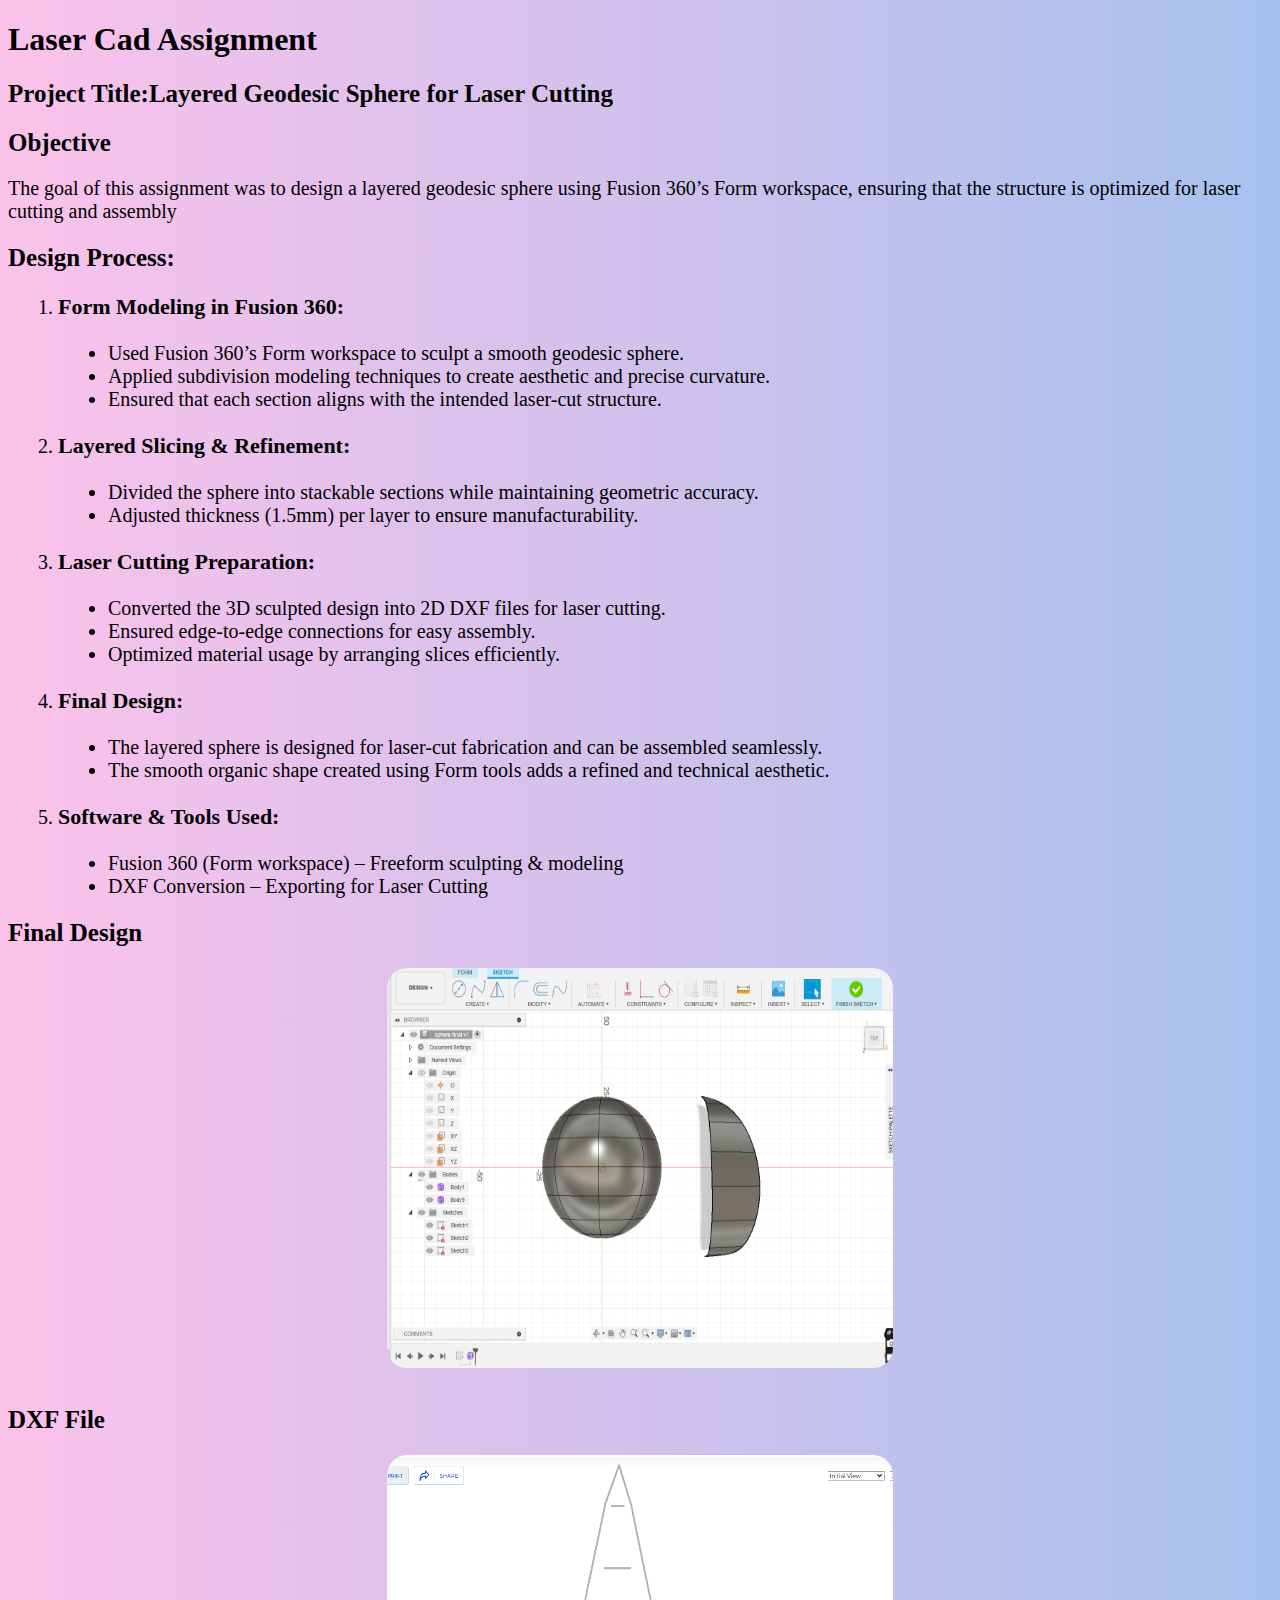
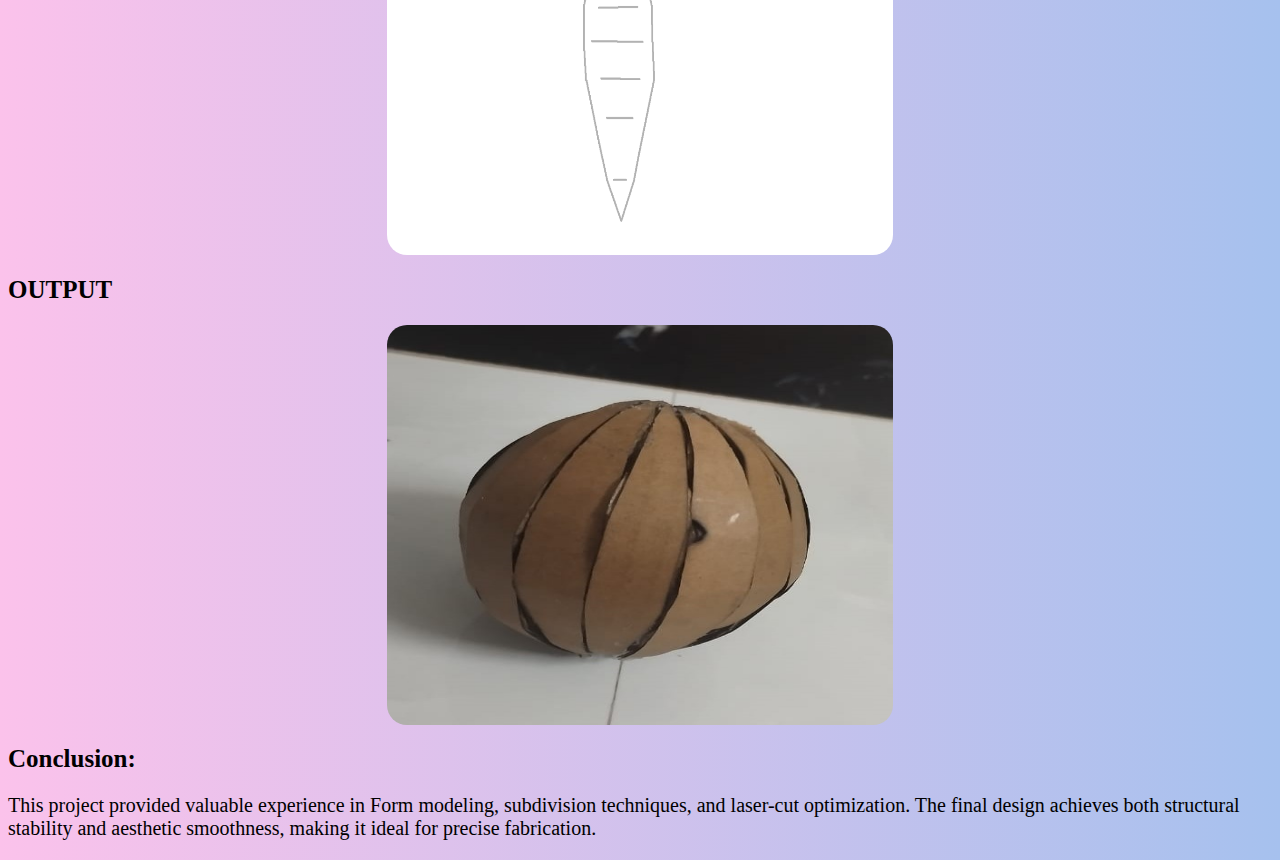
<file: Assignment1.html>
<!DOCTYPE html>
<html lang="en">
<head>
    <meta charset="UTF-8">
    <meta name="viewport" content="width=device-width, initial-scale=1.0">
    <title>Document</title>
    <link rel="stylesheet" href="assets/css/Assignment1.css">
    
</head>
<body style="background: linear-gradient(to right, #fbc2eb, #a6c1ee);
    color: black">
    <h1>Laser Cad Assignment</h1>
    <div class="list">
        <h2><strong>Project Title:</strong>Layered Geodesic Sphere for Laser Cutting</h2>
        <h2>Objective</h2>
        <p>The goal of this assignment was to design a layered geodesic sphere using Fusion 360’s Form workspace, ensuring that the structure is optimized for laser cutting and assembly</p>
        <h2>Design Process:</h2>
        <ol>
        <li><h3>Form Modeling in Fusion 360:</h3></li>
        <ul>
<li>Used Fusion 360’s Form workspace to sculpt a smooth geodesic sphere.</li>
<li>Applied subdivision modeling techniques to create aesthetic and precise curvature.</li>
<li>Ensured that each section aligns with the intended laser-cut structure.</li></ul>
<li><h3>Layered Slicing & Refinement:</h3></li>
<ul>
<li>Divided the sphere into stackable sections while maintaining geometric accuracy.</li>
<li>Adjusted thickness (1.5mm) per layer to ensure manufacturability.</li></ul>
<li><h3>Laser Cutting Preparation:</h3></li>
<ul>
<li>Converted the 3D sculpted design into 2D DXF files for laser cutting.</li>
<li>Ensured edge-to-edge connections for easy assembly.</li>
<li>Optimized material usage by arranging slices efficiently.</li></ul>
<li><h3>Final Design:</h3></li>
<ul>
<li>The layered sphere is designed for laser-cut fabrication and can be assembled seamlessly.</li>
<li>The smooth organic shape created using Form tools adds a refined and technical aesthetic.</li></ul>
<li><h3>Software & Tools Used:</h3></li>
<ul>
  <li> Fusion 360 (Form workspace) – Freeform sculpting & modeling</li>
 <li>DXF Conversion – Exporting for Laser Cutting</li></ul>
</ol>
 <h2>Final Design</h2>
  <img src="assets/images/fusion.png" alt="sphere"><br>
  <h2>DXF File </h2>
    <img src="assets/images/dxf file1.png" alt="dxf">
    <h2>OUTPUT</h2>
    <img src="assets/images/sphere.jpg" alt="dxf">
    <h2>Conclusion:</h2>
<p>This project provided valuable experience in Form modeling, subdivision techniques, and laser-cut optimization. The final design achieves both structural stability and aesthetic smoothness, making it ideal for precise fabrication.</p>
</div>
</body>
</html>
</file>
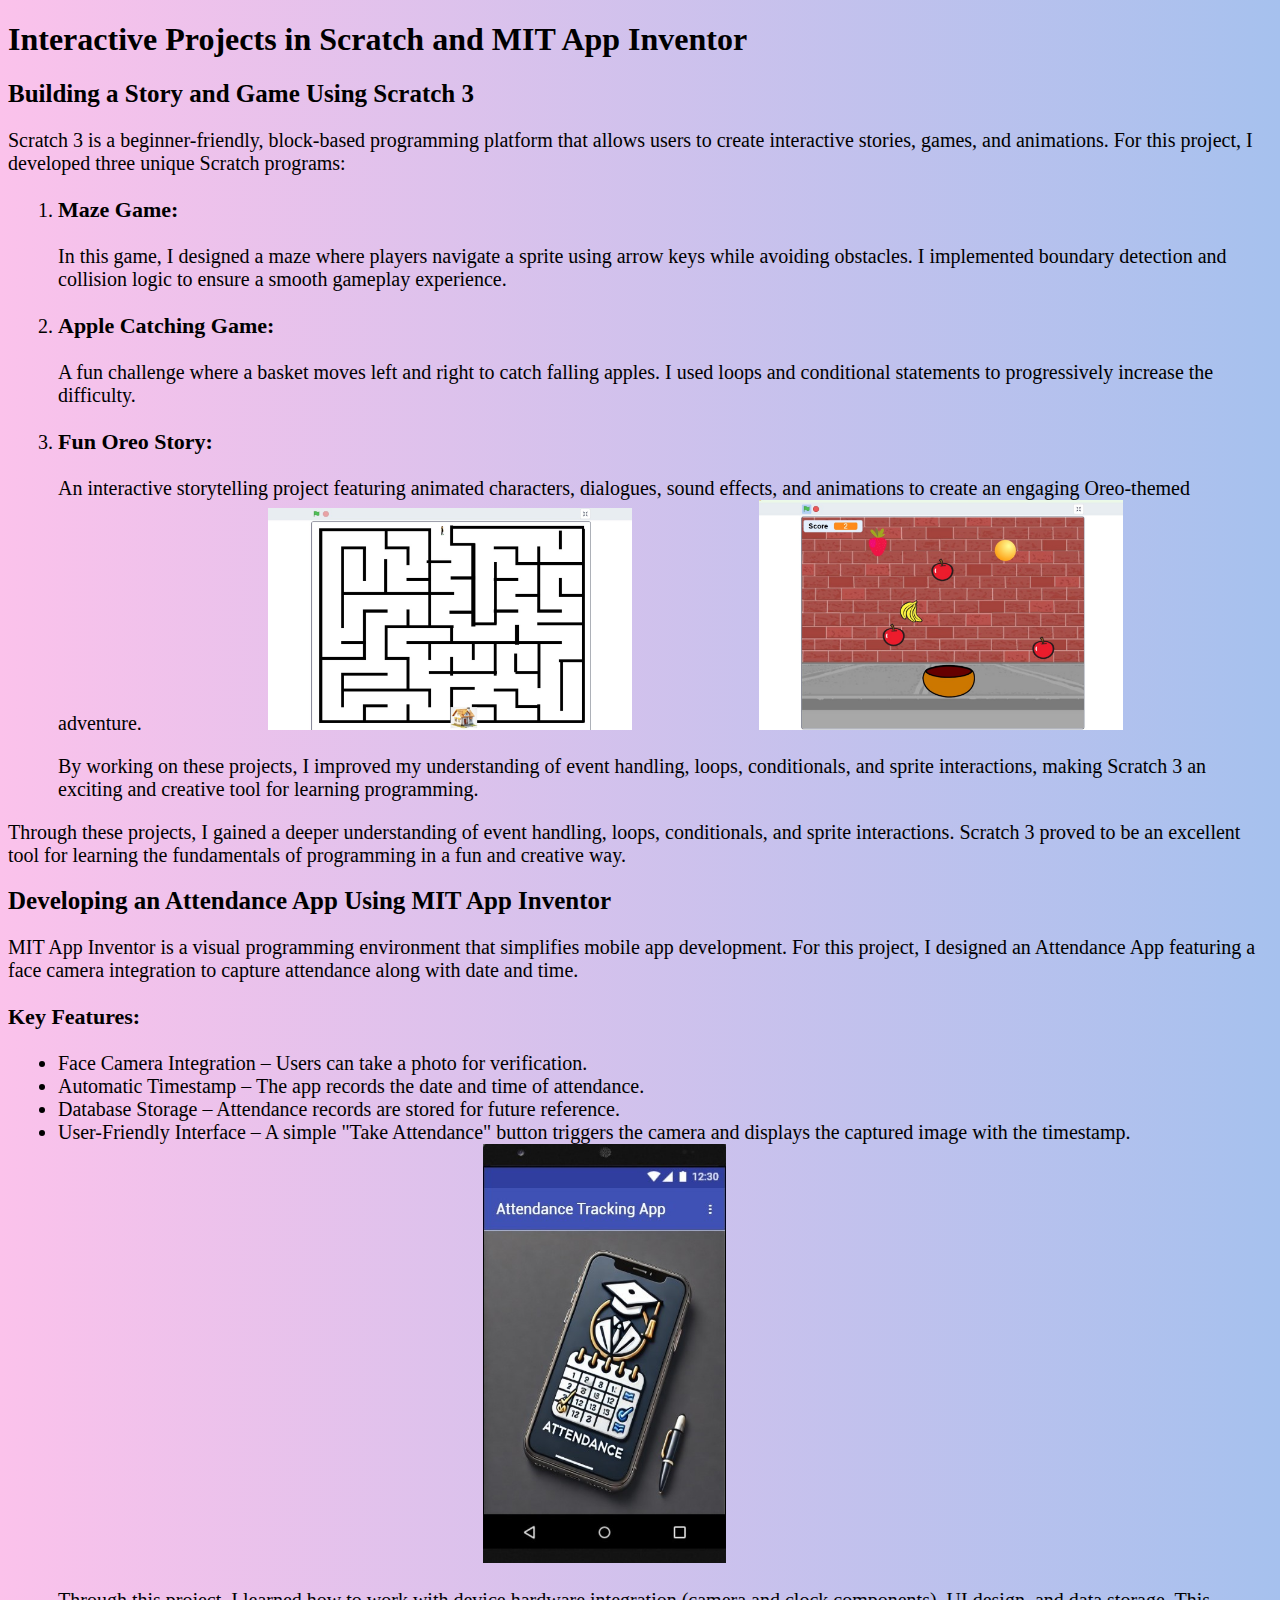
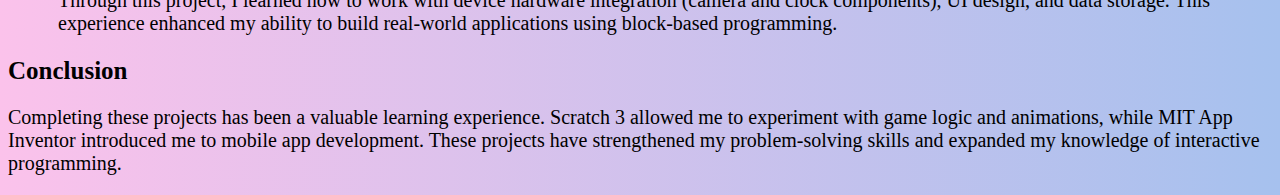
<file: Assignment2.html>
<!DOCTYPE html>
<html lang="en">
<head>
    <meta charset="UTF-8">
    <meta name="viewport" content="width=device-width, initial-scale=1.0">
    <title>Document</title>
    <link rel="stylesheet" href="assets/css/Assignment2..css">
</head>
<body style="background: linear-gradient(to right, #fbc2eb, #a6c1ee);
    color: black">
    

       
    <h1>Interactive Projects in Scratch and MIT App Inventor</h1>
    <div class="list">
<h2>Building a Story and Game Using Scratch 3</h2>
<p>Scratch 3 is a beginner-friendly, block-based programming platform that allows users to create interactive stories, games, and animations. For this project, I developed three unique Scratch programs:

</p>
<ol>
<li><h3>Maze Game:</h3></li>
<p>In this game, I designed a maze where players navigate a sprite using arrow keys while avoiding obstacles. I implemented boundary detection and collision logic to ensure a smooth gameplay experience.</p>
<li><h3>Apple Catching Game:</h3></li> 
    <p>A fun challenge where a basket moves left and right to catch falling apples. I used loops and conditional statements to progressively increase the difficulty.</p>
<li><h3>Fun Oreo Story:</h3></li> 
    <p>An interactive storytelling project featuring animated characters, dialogues, sound effects, and animations to create an engaging Oreo-themed adventure.
<img src="assets/images/scratch1.jpg" id="1"  alt="maze">
<img src="assets/images/scratch2.jpg" class="2" alt="apple">

<p>By working on these projects, I improved my understanding of event handling, loops, conditionals, and sprite interactions, making Scratch 3 an exciting and creative tool for learning programming.</p>
</ol>
<p>Through these projects, I gained a deeper understanding of event handling, loops, conditionals, and sprite interactions. Scratch 3 proved to be an excellent tool for learning the fundamentals of programming in a fun and creative way.</p>

<h2>Developing an Attendance App Using MIT App Inventor</h2>
<p>MIT App Inventor is a visual programming environment that simplifies mobile app development. For this project, I designed an Attendance App featuring a face camera integration to capture attendance along with date and time.</p>

<h3>Key Features:</h3>
<ul>
 <li>Face Camera Integration – Users can take a photo for verification.</li>
<li>Automatic Timestamp – The app records the date and time of attendance.</li>
<li>Database Storage – Attendance records are stored for future reference.</li>
<li>User-Friendly Interface – A simple "Take Attendance" button triggers the camera and displays the captured image with the timestamp.</li>

<img src="assets/images/mit1.jpg" id="1" alt="logo">

<p>Through this project, I learned how to work with device hardware integration (camera and clock components), UI design, and data storage. This experience enhanced my ability to build real-world applications using block-based programming.</p>
</ul>
<h2>Conclusion</h2>
<p>Completing these projects has been a valuable learning experience. Scratch 3 allowed me to experiment with game logic and animations, while MIT App Inventor introduced me to mobile app development. These projects have strengthened my problem-solving skills and expanded my knowledge of interactive programming.</p>
    
</body>
</html>
</file>
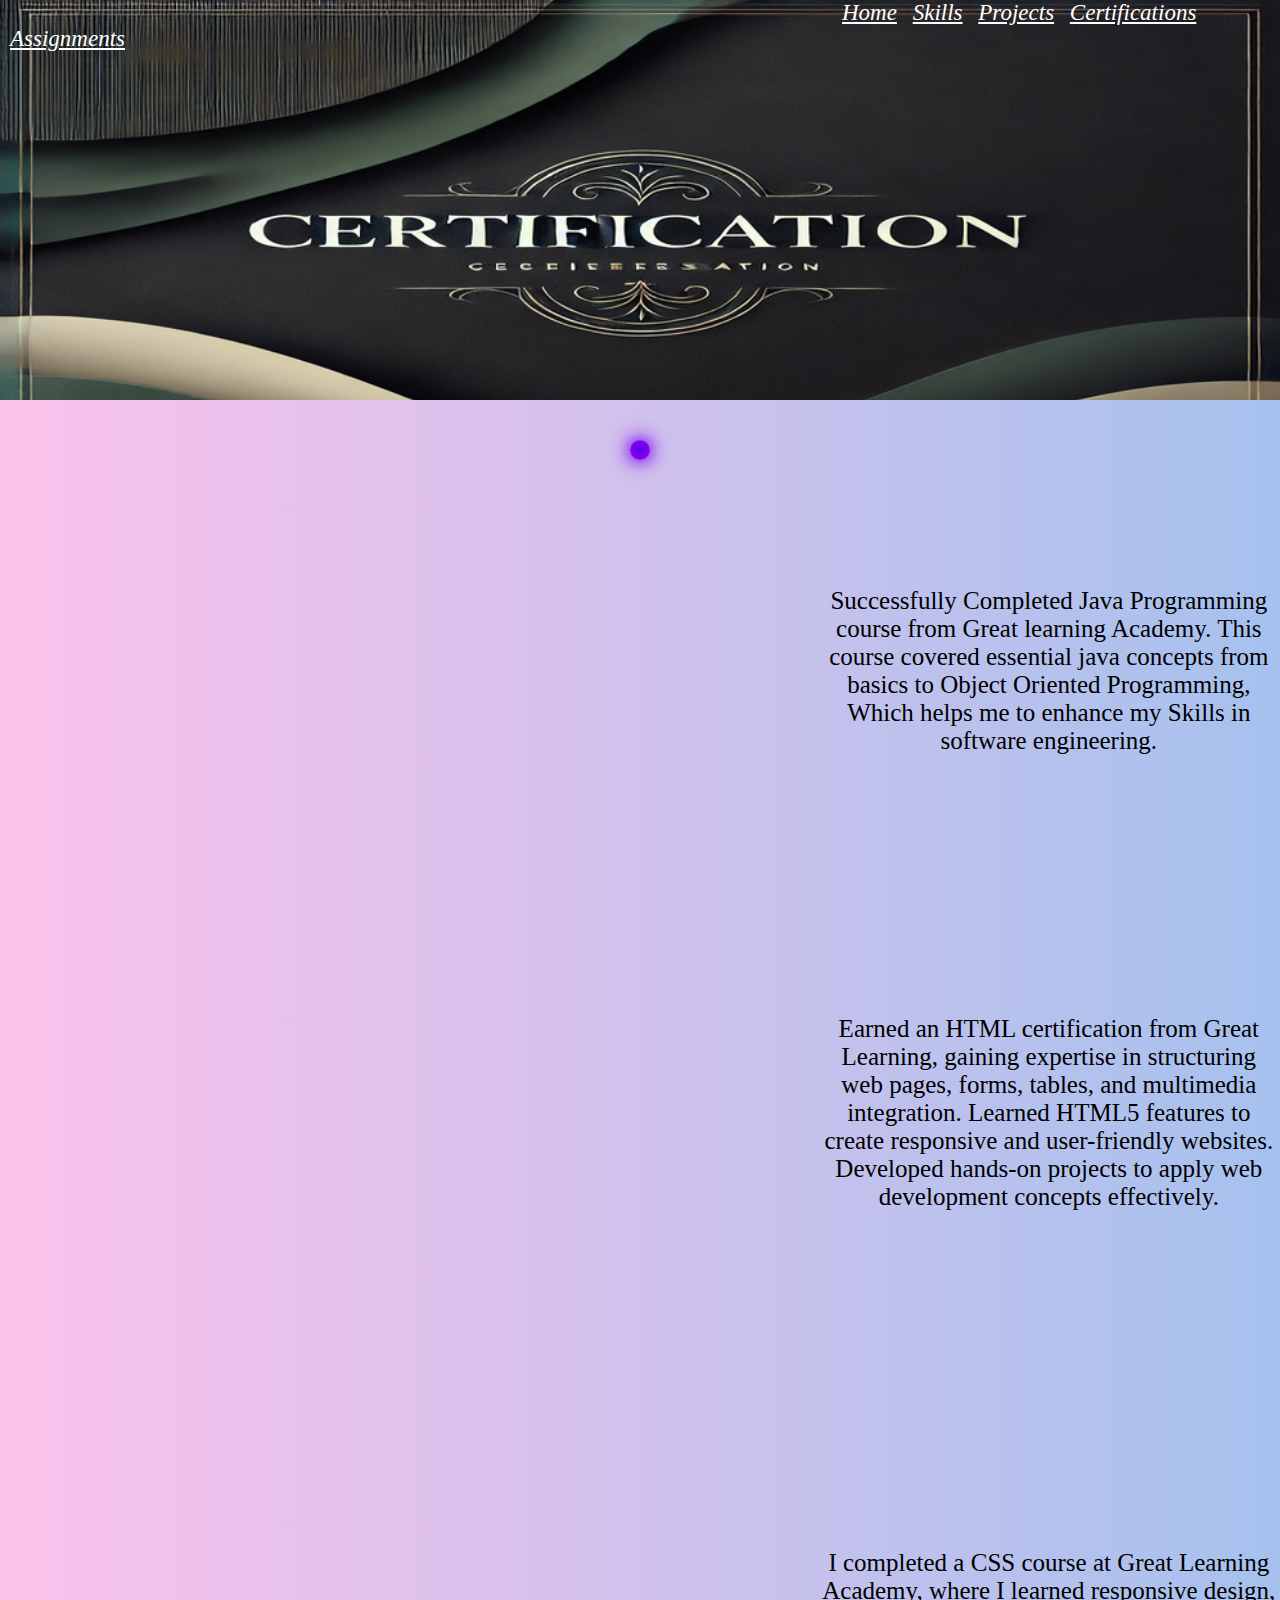
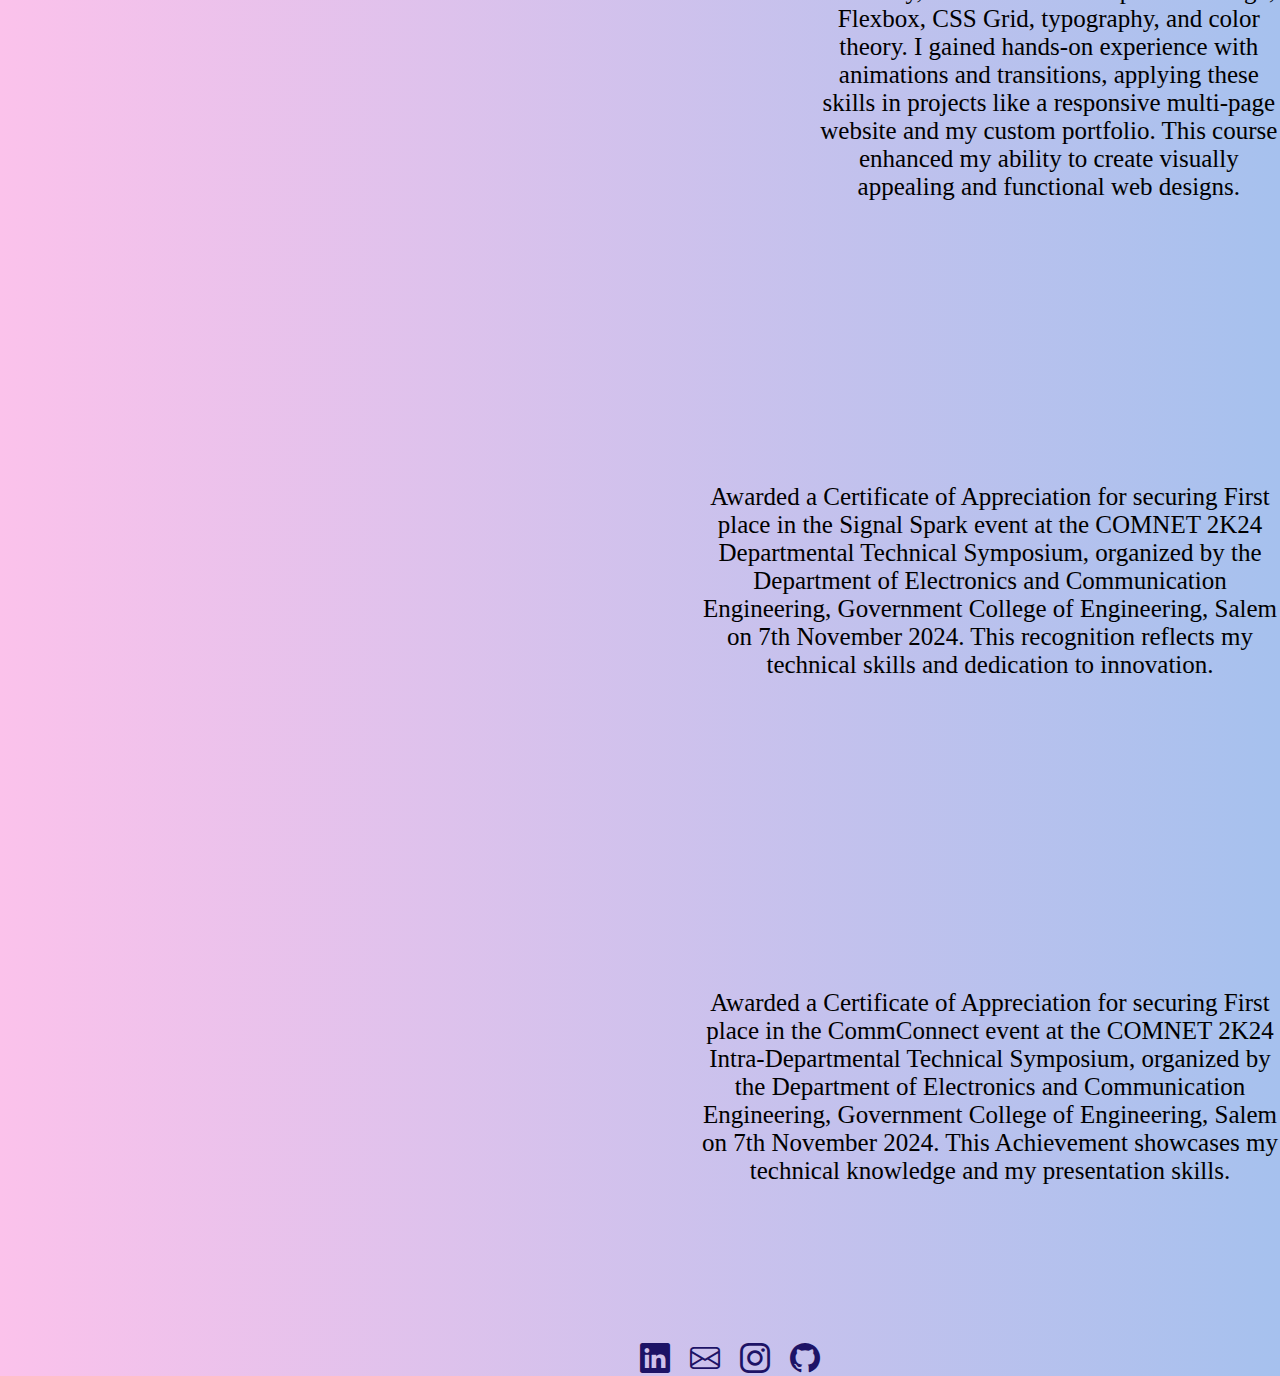
<file: certification.html>
<!DOCTYPE html>
<html lang="en">
<head>
    <meta charset="UTF-8">
    <meta name="viewport" content="width=device-width, initial-scale=1.0">
    <title>Certifications</title>
    <link rel="stylesheet" href="assets/css/certification.css">
    <link rel="stylesheet" href="https://cdn.jsdelivr.net/npm/bootstrap-icons@1.11.3/font/bootstrap-icons.min.css">
    <style>
        body {
          cursor: none;
        }
      
        .custom-cursor {
          position: fixed;
          top: 0;
          left: 0;
          width: 20px;
          height: 20px;
          background: radial-gradient(circle, #5a00e0, #9c00ff);
          border-radius: 50%;
          pointer-events: none;
          transform: translate(-50%, -50%);
          z-index: 9999;
          box-shadow: 0 0 15px #5a00e0, 0 0 25px #9c00ff;
          animation: wiggle 1s infinite ease-in-out alternate; /* Add this line */
        }
      
        .trail {
          position: fixed;
          width: 15px;
          height: 15px;
          background: linear-gradient(45deg, #7a00cc, #c000ff);
          border-radius: 50%;
          pointer-events: none;
          opacity: 0.8;
          transform: translate(-50%, -50%);
          z-index: 9998;
          box-shadow: 0 0 10px #7a00cc, 0 0 18px #c000ff;
        }
      
        @keyframes wiggle {
          0% { transform: translate(-50%, -50%) translate(0px, 0px); }
          25% { transform: translate(-50%, -50%) translate(2px, -2px); }
          50% { transform: translate(-50%, -50%) translate(-2px, 2px); }
          75% { transform: translate(-50%, -50%) translate(2px, 2px); }
          100% { transform: translate(-50%, -50%) translate(-2px, -2px); }
        }
      </style>
      
</head>
<body style="background: linear-gradient(to right, #fbc2eb, #a6c1ee);
    color: black">
    <div class="nav">
    <nav>
        
            
         
        <ul>
        <li><a href="index.html">Home</a></li>
        <li><a href="Skills.html">Skills</a></li>
        <li><a href="projects.html">Projects</a></li>
        <li><a href="certification.html">Certifications</a></li>
        <li><a href="Assignment.html">Assignments</a></li>
    
    
    </ul>
    </nav>
    </div>
    <br><br><br>
  
    
    <div class="Java">
        <img src="assets/images/Nithyasri.S (1)_page-0001.jpg" class="hidden" alt="Java">
    
        <p>Successfully Completed Java Programming course from Great learning Academy. This course covered essential java concepts from basics to Object Oriented Programming, Which helps me to enhance my Skills in software engineering.
        </p>
    </div>
    <br><br><br><br>
    <div class="html">
        <img src="assets/images/Nithyasri.S_page-0001.jpg" class="hidden" alt="html">
        <p>Earned an HTML certification from Great Learning, gaining expertise in structuring web pages, forms, tables, and multimedia integration. Learned HTML5 features to create responsive and user-friendly websites. Developed hands-on projects to apply web development concepts effectively.</p>
        
    </div>

    <div class="CSS">
        <img src="assets/images/Nithyasri.S (2)_page-0001.jpg" class="hidden" alt="html">
        <p>I completed a CSS course at Great Learning Academy, where I learned responsive design, Flexbox, CSS Grid, typography, and color theory. I gained hands-on experience with animations and transitions, applying these skills in projects like a responsive multi-page website and my custom portfolio. This course enhanced my ability to create visually appealing and functional web designs.
            
            </p>
        
    </div><br><br><br><br>

    <div class="comnet1">
        <img src="assets/images/comnet1.jpg" class="hidden" alt="project">
        <p>Awarded a Certificate of Appreciation for securing First place in the Signal Spark event at the COMNET 2K24 Departmental Technical Symposium, organized by the Department of Electronics and Communication Engineering, Government College of Engineering, Salem on 7th November 2024. This recognition reflects my technical skills and dedication to innovation. </p>
    </div>
    <br><br><br><br>

    <div class="comnet2">
        <img src="assets/images/comnet2.jpg" class="hidden" alt="presentation">
        <p>Awarded a Certificate of Appreciation for securing First place in the CommConnect event at the COMNET 2K24 Intra-Departmental Technical Symposium, organized by the Department of Electronics and Communication Engineering, Government College of Engineering, Salem on 7th November 2024. This Achievement showcases my technical knowledge and my presentation skills.
        </p>
    </div>
    <div class="icons">
        <a href="https://www.linkedin.com/in/nithyasri-s-b784b2253?lipi=urn%3Ali%3Apage%3Ad_flagship3_profile_view_base_contact_details%3BGLYPvoy%2BQa6bJbvlZ9h%2F0g%3D%3D"><i class="bi bi-linkedin"></i></a>
        <a href="nithyasri.3.3@protosem.tech"><i class="bi bi-envelope"></i></a>
        <a href="https://www.instagram.com/nithya__3765?igsh=eXZxNG90MHprYm1n"><i class="bi bi-instagram"></i></a>
        <a href="https://github.com/Nithyasri-06"><i class="bi bi-github"></i></a>
        </div>
   <!-- Magic Trail Pointer -->
<div class="custom-cursor" id="cursor"></div>

<script>
  const cursor = document.getElementById('cursor');
  let mouseX = window.innerWidth / 2;
  let mouseY = window.innerHeight / 2;

  document.addEventListener('mousemove', (e) => {
    mouseX = e.clientX;
    mouseY = e.clientY;

    createTrail(mouseX, mouseY);
  });

  function animateCursor() {
    cursor.style.left = mouseX + 'px';
    cursor.style.top = mouseY + 'px';
    requestAnimationFrame(animateCursor);
  }

  function createTrail(x, y) {
    const trail = document.createElement('div');
    trail.classList.add('trail');
    trail.style.left = x + 'px';
    trail.style.top = y + 'px';
    document.body.appendChild(trail);

    // Animate the trail (fade out and shrink)
    setTimeout(() => {
      trail.style.transition = 'all 0.5s ease-out';
      trail.style.opacity = 0;
      trail.style.transform = 'translate(-50%, -50%) scale(0)';
    }, 10);

    // Remove trail from DOM after animation
    setTimeout(() => {
      trail.remove();
    }, 500);
  }

  animateCursor();
</script>

    
</body>
</html>
</file>
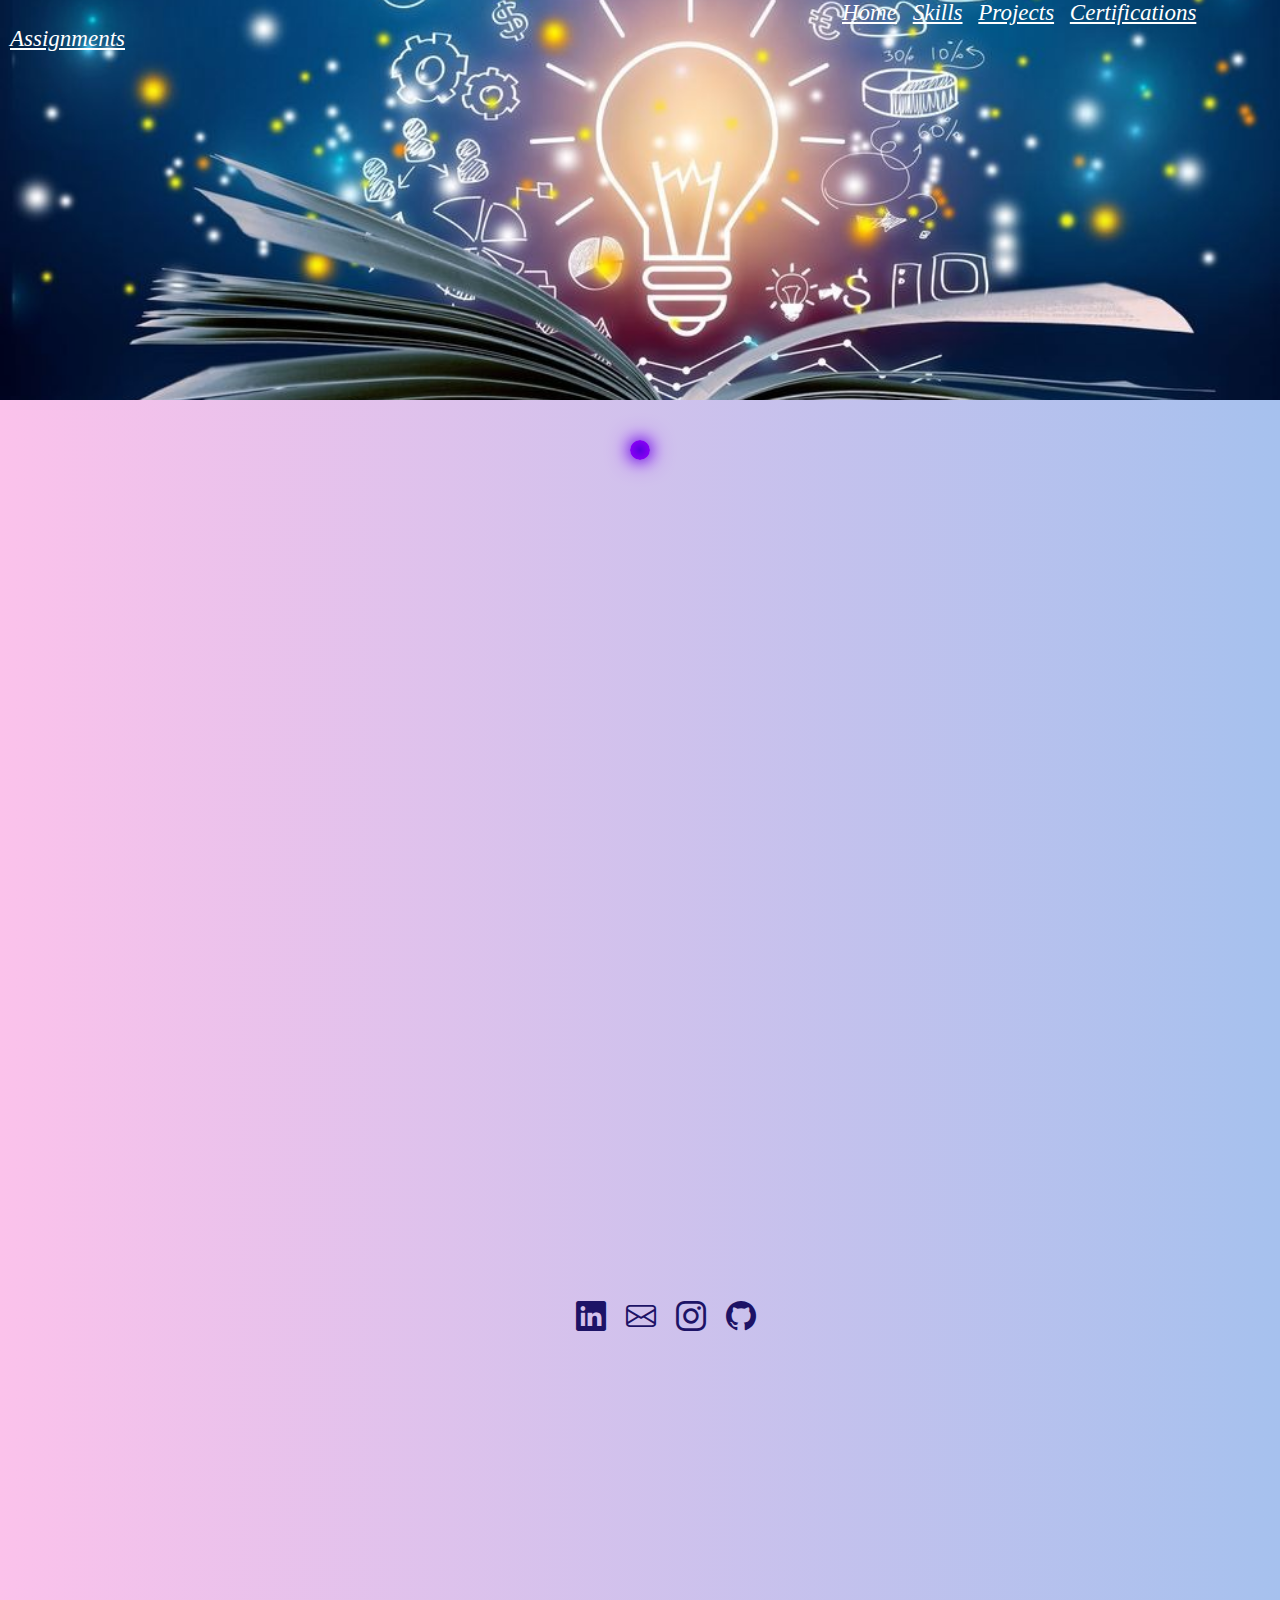
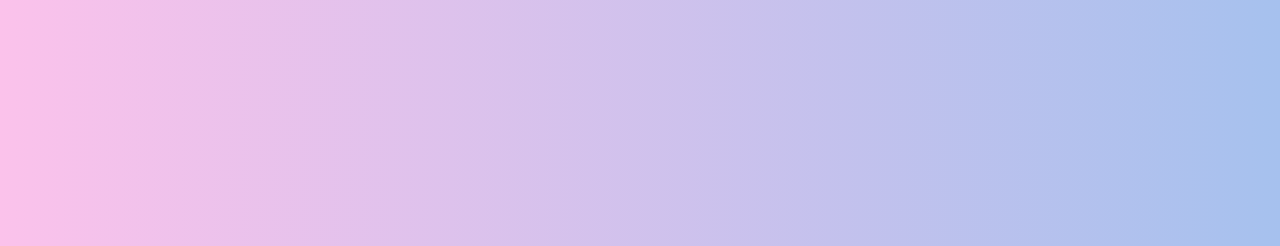
<file: Skills.html>
<!DOCTYPE html>
<html lang="en">
<head>
    <meta charset="UTF-8">
    <meta name="viewport" content="width=device-width, initial-scale=1.0">
    <title>Skills</title>
    <link rel="stylesheet" href="assets/css/skills.css">
    <link rel="stylesheet" href="https://cdn.jsdelivr.net/npm/bootstrap-icons@1.11.3/font/bootstrap-icons.min.css">
    <style>
        body {
          cursor: none;
        }
      
        .custom-cursor {
          position: fixed;
          top: 0;
          left: 0;
          width: 20px;
          height: 20px;
          background: radial-gradient(circle, #5a00e0, #9c00ff);
          border-radius: 50%;
          pointer-events: none;
          transform: translate(-50%, -50%);
          z-index: 9999;
          box-shadow: 0 0 15px #5a00e0, 0 0 25px #9c00ff;
          animation: wiggle 1s infinite ease-in-out alternate; /* Add this line */
        }
      
        .trail {
          position: fixed;
          width: 15px;
          height: 15px;
          background: linear-gradient(45deg, #7a00cc, #c000ff);
          border-radius: 50%;
          pointer-events: none;
          opacity: 0.8;
          transform: translate(-50%, -50%);
          z-index: 9998;
          box-shadow: 0 0 10px #7a00cc, 0 0 18px #c000ff;
        }
      
        @keyframes wiggle {
          0% { transform: translate(-50%, -50%) translate(0px, 0px); }
          25% { transform: translate(-50%, -50%) translate(2px, -2px); }
          50% { transform: translate(-50%, -50%) translate(-2px, 2px); }
          75% { transform: translate(-50%, -50%) translate(2px, 2px); }
          100% { transform: translate(-50%, -50%) translate(-2px, -2px); }
        }
      </style>
      
</head>

<body style="background: linear-gradient(to right, #fbc2eb, #a6c1ee);
    color: black">
    <div class="nav">
    <nav>
    
    <ul>
        <li><a href="index.html">Home</a></li>
        <li><a href="Skills.html">Skills</a></li>
        <li><a href="projects.html">Projects</a></li>
        <li><a href="certification.html">Certifications</a></li>
        <li><a href="/Assignment.html">Assignments</a></li>
    
    
    </ul>
    </nav>
    </div>
    <div class="images">
        <ul>
            <li><img src="assets/images/java1.jpg" class="image-container"alt="Java"></li>
            <li><img src="assets/images/c++.png" class="image-container" alt="C++"></li>
            <li><img  src="assets/images/html.png" class="image-container"alt="Html"></li>
            <li> <img src="assets/images/css4.png"  class="image-container"alt="CSS"></li>
        </ul>
        </div>
        <div class="icons">
            <a href="https://www.linkedin.com/in/nithyasri-s-b784b2253?lipi=urn%3Ali%3Apage%3Ad_flagship3_profile_view_base_contact_details%3BGLYPvoy%2BQa6bJbvlZ9h%2F0g%3D%3D"><i class="bi bi-linkedin"></i></a>
            <a href="nithyasri.3.3@protosem.tech"><i class="bi bi-envelope"></i></a>
            <a href="https://www.instagram.com/nithya__3765?igsh=eXZxNG90MHprYm1n"><i class="bi bi-instagram"></i></a>
            <a href="https://github.com/Nithyasri-06"><i class="bi bi-github"></i></a>
            </div>
            <!-- Magic Trail Pointer -->
<div class="custom-cursor" id="cursor"></div>

<script>
  const cursor = document.getElementById('cursor');
  let mouseX = window.innerWidth / 2;
  let mouseY = window.innerHeight / 2;

  document.addEventListener('mousemove', (e) => {
    mouseX = e.clientX;
    mouseY = e.clientY;

    createTrail(mouseX, mouseY);
  });

  function animateCursor() {
    cursor.style.left = mouseX + 'px';
    cursor.style.top = mouseY + 'px';
    requestAnimationFrame(animateCursor);
  }

  function createTrail(x, y) {
    const trail = document.createElement('div');
    trail.classList.add('trail');
    trail.style.left = x + 'px';
    trail.style.top = y + 'px';
    document.body.appendChild(trail);

    // Animate the trail (fade out and shrink)
    setTimeout(() => {
      trail.style.transition = 'all 0.5s ease-out';
      trail.style.opacity = 0;
      trail.style.transform = 'translate(-50%, -50%) scale(0)';
    }, 10);

    // Remove trail from DOM after animation
    setTimeout(() => {
      trail.remove();
    }, 500);
  }

  animateCursor();
</script>

</body>
</html>
</file>
<file: assets/css/Assignment1.css>
.list h2{
    font-size: 25px;
}
.list h3{
    font-size: 22px;
}
.list ul{
    list-style-type: disc;
    margin-left: 10px;
    font-size: 22px;
}
.list ol{
    list-style-type:decimal;
    font-size: 20px;
    margin-left: 10px;
}
.list li{
    font-size: 20px;
}
.list p{
    font-size: 20px;
}
.list img{
    display: flex ;
    align-items: center;
    height: 400px;
    width: 900x;
    text-align: center;
    justify-content: center;
    width: 40%;
    flex-direction: column;
    margin: auto;
    border-radius: 20px;
}
</file>
<file: assets/css/Assignment2..css>
.list h2{
    font-size: 25px;
}
.list h3{
    font-size: 22px;
}
.list ul{
    list-style-type: disc;
    margin-left: 10px;
    font-size: 22px;
}
.list ol{
    list-style-type: decimal;
    font-size: 20px;
    margin-left: 10px;
}
.list li{
    font-size: 20px;
}
.list p{
    font-size: 20px;
}

.list ol img{
    grid-template-columns: repeat(3,1fr);
    display: inline-block;
    height: 20%;
    width: 30%;
    align-items: center;
    text-align: center;
    gap: 50%;
    margin-left: 10%;
    
}
.list ol img{
    grid-template-columns: repeat(3,1fr);
    display: inline-block;
    height: 20%;
    width: 30%;
    align-items: center;
    text-align: center;
    gap: 50%;
    margin-left: 10%;
    
}
.list ul img{
    grid-template-columns: repeat(3,1fr);
    display: inline-block;
    height: 10%;
    width: 20%;
    align-items: center;
    text-align: center;
    gap: 50%;
    margin-left: 35%;
}
</file>
<file: assets/css/certification.css>
*{
    margin: 0;
    padding:0;
    animation-name: slideLeft;
    animation-duration: 2s;
    
}
h1{
    font-size: 45px;
    margin-left: 30px;
    
}
.nav{
    background-image: url(../images/resized_image\ \(2\).png);
    background-size: cover;
    width: 100%;
    height: 400px;
    
}

ul,li,h1{
    display: inline;

}
ul a{
    color: white;
    font-style: italic;
}
ul{
    margin-left:65%;
    font-size: 23px;
}
li{
    margin-left: 10px;
    cursor: pointer;
}
a:hover{
    color: rgb(15,102,111);
}

@keyframes slideFromLeft {
    from {
        opacity: 0;
        transform: translateX(-100px);
    }
    to {
        opacity: 1;
        transform: translateX(0);
    }
}
.hidden {
    opacity: 0;
    transform: translateX(-100px);
    animation: slideFromLeft linear forwards;
    animation-timeline: view();
    animation-range: entry 20% cover 45%;
}
.Java{
    
    font-size: 25px;
    display: flex;
    margin-left: 100px;
    width: 50%px;
    height: 50px;
    margin-top: 15%;
    text-align: center;
    align-items: center;
}
.Java img{
    width: 60%;
    height: 500px;
    border-radius: 10px;
    box-shadow: 5px 5px 5px black;
    margin-left: 10px;
    margin-top:8%;
}
.html{
    
    font-size: 25px;
    display: flex;
    margin-left: 100px;
    width: 50%px;
    height: 50px;
    margin-top: 25%;
    
    
    text-align: center;
    align-items: center;
}
.html img{
    width: 60%;
    height: 500px;
    border-radius: 10px;
    box-shadow: 5px 5px 5px black;
    margin-left: 10px;
    margin-top:15%;
}
.CSS{
    
    font-size: 25px;
    display: flex;
    margin-left: 100px;
    width: 50%px;
    height: 50px;
    margin-top: 40%;
    
    
    
    text-align: center;
    align-items: center;
}
.CSS img{
    width: 60%;
    height: 500px;
    border-radius: 10px;
    box-shadow: 5px 5px 5px black;
    margin-left: 10px;
    margin-top:5%;
}
.comnet1{
    
    font-size: 25px;
    display: flex;
    margin-left: 100px;
    text-align: center;
    align-items: center;
    width: 50%px;
    height: 50px;
    margin-top:30%;
    
}
.comnet1 img{
    width:50%;
    height: 500px;
    border-radius: 10px;
    box-shadow: 5px 5px 5px black;
    margin-left: 10px;
    margin-top:50px ;
}
.comnet2{
    
    font-size: 25px;
    display: flex;
    margin-left: 100px;
  text-align: center;
  align-items: center;
    width: 50%px;
    height: 50px;
    margin-top:30%;
    
}
.comnet2 img{
    width: 50%;
    height: 500px;
    border-radius: 10px;
    box-shadow: 5px 5px 5px black;
    margin-left: 10px;
    margin-top: 5px;
}
.icons{
    font-size: 30px;
    display: flex;
    margin-top: 18%;
    align-items: center;
    margin-left: 50%;
    gap: 20px;
    
    
    
    
}
.icons a{
    color: rgb(29, 19, 102);
    
}
</file>
<file: assets/css/skills.css>
*{
    margin: 0;
    padding: 0;
   
}
.nav{
    
        background-image: url(../images/shutterstock_1847661151.jpg.optimal.jpg); /* your latest image */
        background-size: cover;         /* Fit the entire div */
        background-position: center;    /* Center the image */
        background-repeat: no-repeat;   /* No tiling */
        width: 100%;                    /* Full width */
        height: 400px;                  /* Full screen height */
    }
    

.images{
    display: flex;
    align-items: center;
    justify-content: center;
    height: 100vh;
    
}
.images ul{
    display: grid;
    grid-template-columns: repeat(2,1fr);
    gap: 40px;
    list-style: none;
    padding: 0;
    width: 60%;
    height: 60%;
    bottom: 60%;
    margin: auto;
}
.images li{
    display: flex;
    flex-direction: column;
    align-items: center;
}
.images img{
    width: 170px;
    height: 170px;
    border-radius: 20%;
    box-shadow: 10px 10px 10px rgba(20, 7, 114, 0.5);
    transition: 0.4s;
    background: rgba(255,255,255,0.1);
}



ul,li{
    display: inline;
}
ul a{
    color:white;
    font-style: italic;
}
ul{
    margin-left:65%;
    font-size: 23px;
}
li{
    margin-left: 10px;
    cursor: pointer;
}
a:hover{
    color: rgb(15,102,111);
}
.image-container {
    width: 100%; 
    opacity: 0; 
    transform: translateY(-200px); 
    animation: slideInTop 1.5s ease-out forwards;
}

@keyframes slideInTop {
    to {
        transform: translateY(0);
        opacity: 1;
    }
}
.icons{
    font-size: 30px;
    display: flex;
    margin-bottom: 40%;
    align-items: center;
    margin-left: 45%;
    gap: 20px;
}
.icons a{
    color: rgb(29, 19, 102);
}
</file>
